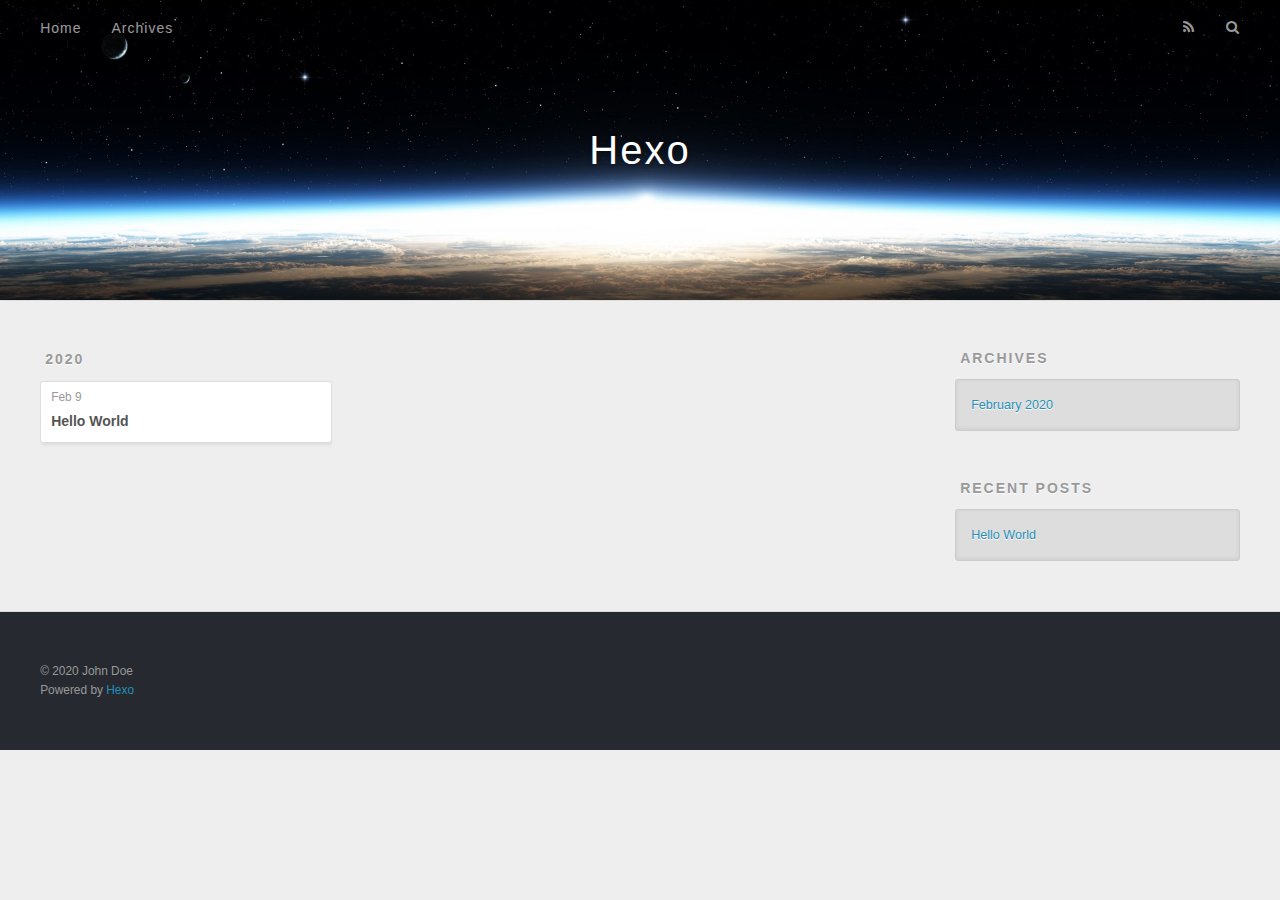
<file: archives/index.html>
<!DOCTYPE html>
<html>
<head>
  <meta charset="utf-8">
  

  
  <title>Archives | Hexo</title>
  <meta name="viewport" content="width=device-width, initial-scale=1, maximum-scale=1">
  <meta property="og:type" content="website">
<meta property="og:title" content="Hexo">
<meta property="og:url" content="http://yoursite.com/archives/index.html">
<meta property="og:site_name" content="Hexo">
<meta property="og:locale" content="en_US">
<meta property="article:author" content="John Doe">
<meta name="twitter:card" content="summary">
  
    <link rel="alternate" href="/atom.xml" title="Hexo" type="application/atom+xml">
  
  
    <link rel="icon" href="/favicon.png">
  
  
    <link href="//fonts.googleapis.com/css?family=Source+Code+Pro" rel="stylesheet" type="text/css">
  
  
<link rel="stylesheet" href="/css/style.css">

<meta name="generator" content="Hexo 4.2.0"></head>

<body>
  <div id="container">
    <div id="wrap">
      <header id="header">
  <div id="banner"></div>
  <div id="header-outer" class="outer">
    <div id="header-title" class="inner">
      <h1 id="logo-wrap">
        <a href="/" id="logo">Hexo</a>
      </h1>
      
    </div>
    <div id="header-inner" class="inner">
      <nav id="main-nav">
        <a id="main-nav-toggle" class="nav-icon"></a>
        
          <a class="main-nav-link" href="/">Home</a>
        
          <a class="main-nav-link" href="/archives">Archives</a>
        
      </nav>
      <nav id="sub-nav">
        
          <a id="nav-rss-link" class="nav-icon" href="/atom.xml" title="RSS Feed"></a>
        
        <a id="nav-search-btn" class="nav-icon" title="Search"></a>
      </nav>
      <div id="search-form-wrap">
        <form action="//google.com/search" method="get" accept-charset="UTF-8" class="search-form"><input type="search" name="q" class="search-form-input" placeholder="Search"><button type="submit" class="search-form-submit">&#xF002;</button><input type="hidden" name="sitesearch" value="http://yoursite.com"></form>
      </div>
    </div>
  </div>
</header>
      <div class="outer">
        <section id="main">
  
  
    
    
      
      
      <section class="archives-wrap">
        <div class="archive-year-wrap">
          <a href="/archives/2020" class="archive-year">2020</a>
        </div>
        <div class="archives">
    
    <article class="archive-article archive-type-post">
  <div class="archive-article-inner">
    <header class="archive-article-header">
      <a href="/2020/02/09/hello-world/" class="archive-article-date">
  <time datetime="2020-02-09T10:40:08.396Z" itemprop="datePublished">Feb 9</time>
</a>
      
  
    <h1 itemprop="name">
      <a class="archive-article-title" href="/2020/02/09/hello-world/">Hello World</a>
    </h1>
  

    </header>
  </div>
</article>
  
  
    </div></section>
  


</section>
        
          <aside id="sidebar">
  
    

  
    

  
    
  
    
  <div class="widget-wrap">
    <h3 class="widget-title">Archives</h3>
    <div class="widget">
      <ul class="archive-list"><li class="archive-list-item"><a class="archive-list-link" href="/archives/2020/02/">February 2020</a></li></ul>
    </div>
  </div>


  
    
  <div class="widget-wrap">
    <h3 class="widget-title">Recent Posts</h3>
    <div class="widget">
      <ul>
        
          <li>
            <a href="/2020/02/09/hello-world/">Hello World</a>
          </li>
        
      </ul>
    </div>
  </div>

  
</aside>
        
      </div>
      <footer id="footer">
  
  <div class="outer">
    <div id="footer-info" class="inner">
      &copy; 2020 John Doe<br>
      Powered by <a href="http://hexo.io/" target="_blank">Hexo</a>
    </div>
  </div>
</footer>
    </div>
    <nav id="mobile-nav">
  
    <a href="/" class="mobile-nav-link">Home</a>
  
    <a href="/archives" class="mobile-nav-link">Archives</a>
  
</nav>
    

<script src="//ajax.googleapis.com/ajax/libs/jquery/2.0.3/jquery.min.js"></script>


  
<link rel="stylesheet" href="/fancybox/jquery.fancybox.css">

  
<script src="/fancybox/jquery.fancybox.pack.js"></script>




<script src="/js/script.js"></script>




  </div>
</body>
</html>
</file>
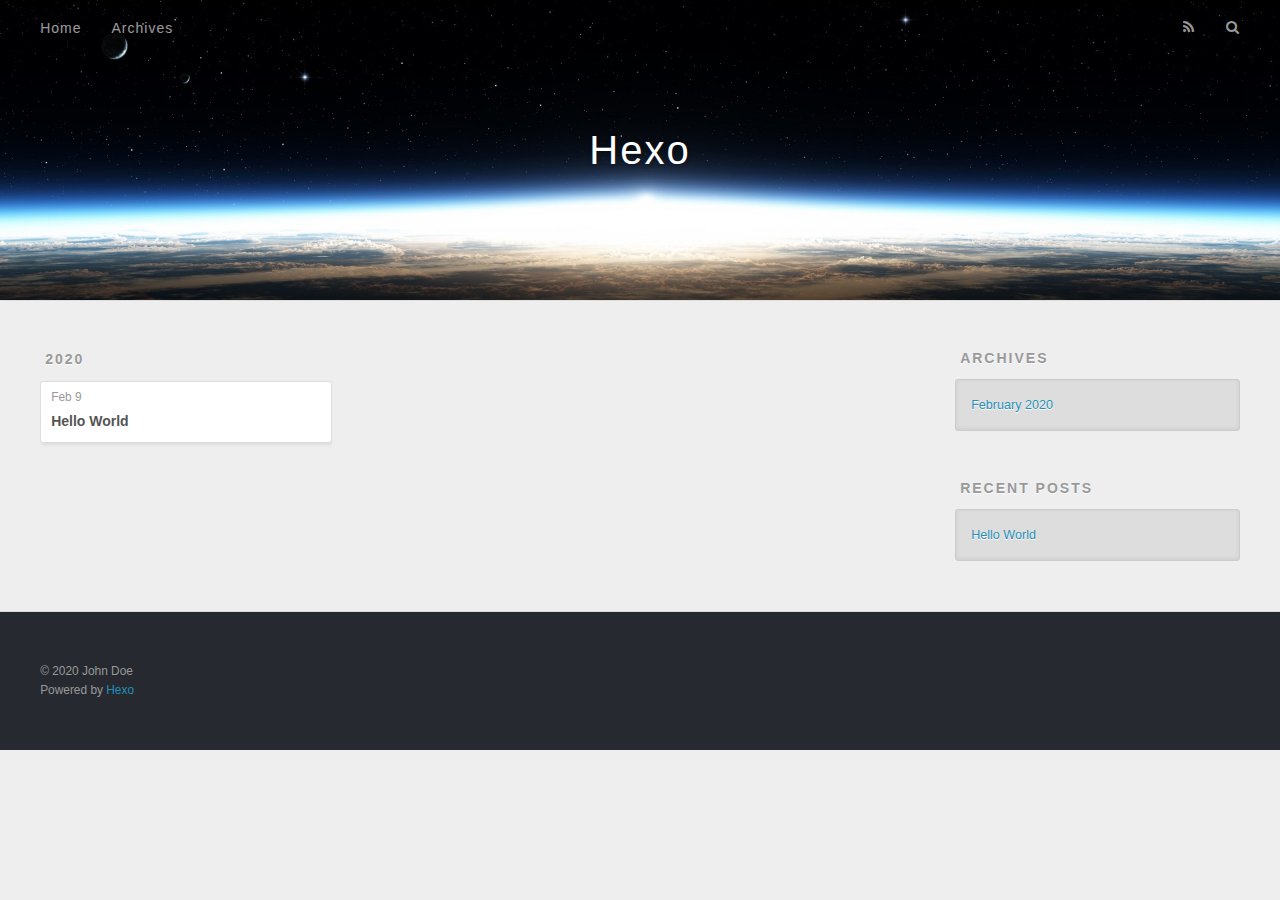
<file: archives/2020/index.html>
<!DOCTYPE html>
<html>
<head>
  <meta charset="utf-8">
  

  
  <title>Archives: 2020 | Hexo</title>
  <meta name="viewport" content="width=device-width, initial-scale=1, maximum-scale=1">
  <meta property="og:type" content="website">
<meta property="og:title" content="Hexo">
<meta property="og:url" content="http://yoursite.com/archives/2020/index.html">
<meta property="og:site_name" content="Hexo">
<meta property="og:locale" content="en_US">
<meta property="article:author" content="John Doe">
<meta name="twitter:card" content="summary">
  
    <link rel="alternate" href="/atom.xml" title="Hexo" type="application/atom+xml">
  
  
    <link rel="icon" href="/favicon.png">
  
  
    <link href="//fonts.googleapis.com/css?family=Source+Code+Pro" rel="stylesheet" type="text/css">
  
  
<link rel="stylesheet" href="/css/style.css">

<meta name="generator" content="Hexo 4.2.0"></head>

<body>
  <div id="container">
    <div id="wrap">
      <header id="header">
  <div id="banner"></div>
  <div id="header-outer" class="outer">
    <div id="header-title" class="inner">
      <h1 id="logo-wrap">
        <a href="/" id="logo">Hexo</a>
      </h1>
      
    </div>
    <div id="header-inner" class="inner">
      <nav id="main-nav">
        <a id="main-nav-toggle" class="nav-icon"></a>
        
          <a class="main-nav-link" href="/">Home</a>
        
          <a class="main-nav-link" href="/archives">Archives</a>
        
      </nav>
      <nav id="sub-nav">
        
          <a id="nav-rss-link" class="nav-icon" href="/atom.xml" title="RSS Feed"></a>
        
        <a id="nav-search-btn" class="nav-icon" title="Search"></a>
      </nav>
      <div id="search-form-wrap">
        <form action="//google.com/search" method="get" accept-charset="UTF-8" class="search-form"><input type="search" name="q" class="search-form-input" placeholder="Search"><button type="submit" class="search-form-submit">&#xF002;</button><input type="hidden" name="sitesearch" value="http://yoursite.com"></form>
      </div>
    </div>
  </div>
</header>
      <div class="outer">
        <section id="main">
  
  
    
    
      
      
      <section class="archives-wrap">
        <div class="archive-year-wrap">
          <a href="/archives/2020" class="archive-year">2020</a>
        </div>
        <div class="archives">
    
    <article class="archive-article archive-type-post">
  <div class="archive-article-inner">
    <header class="archive-article-header">
      <a href="/2020/02/09/hello-world/" class="archive-article-date">
  <time datetime="2020-02-09T10:40:08.396Z" itemprop="datePublished">Feb 9</time>
</a>
      
  
    <h1 itemprop="name">
      <a class="archive-article-title" href="/2020/02/09/hello-world/">Hello World</a>
    </h1>
  

    </header>
  </div>
</article>
  
  
    </div></section>
  


</section>
        
          <aside id="sidebar">
  
    

  
    

  
    
  
    
  <div class="widget-wrap">
    <h3 class="widget-title">Archives</h3>
    <div class="widget">
      <ul class="archive-list"><li class="archive-list-item"><a class="archive-list-link" href="/archives/2020/02/">February 2020</a></li></ul>
    </div>
  </div>


  
    
  <div class="widget-wrap">
    <h3 class="widget-title">Recent Posts</h3>
    <div class="widget">
      <ul>
        
          <li>
            <a href="/2020/02/09/hello-world/">Hello World</a>
          </li>
        
      </ul>
    </div>
  </div>

  
</aside>
        
      </div>
      <footer id="footer">
  
  <div class="outer">
    <div id="footer-info" class="inner">
      &copy; 2020 John Doe<br>
      Powered by <a href="http://hexo.io/" target="_blank">Hexo</a>
    </div>
  </div>
</footer>
    </div>
    <nav id="mobile-nav">
  
    <a href="/" class="mobile-nav-link">Home</a>
  
    <a href="/archives" class="mobile-nav-link">Archives</a>
  
</nav>
    

<script src="//ajax.googleapis.com/ajax/libs/jquery/2.0.3/jquery.min.js"></script>


  
<link rel="stylesheet" href="/fancybox/jquery.fancybox.css">

  
<script src="/fancybox/jquery.fancybox.pack.js"></script>




<script src="/js/script.js"></script>




  </div>
</body>
</html>
</file>
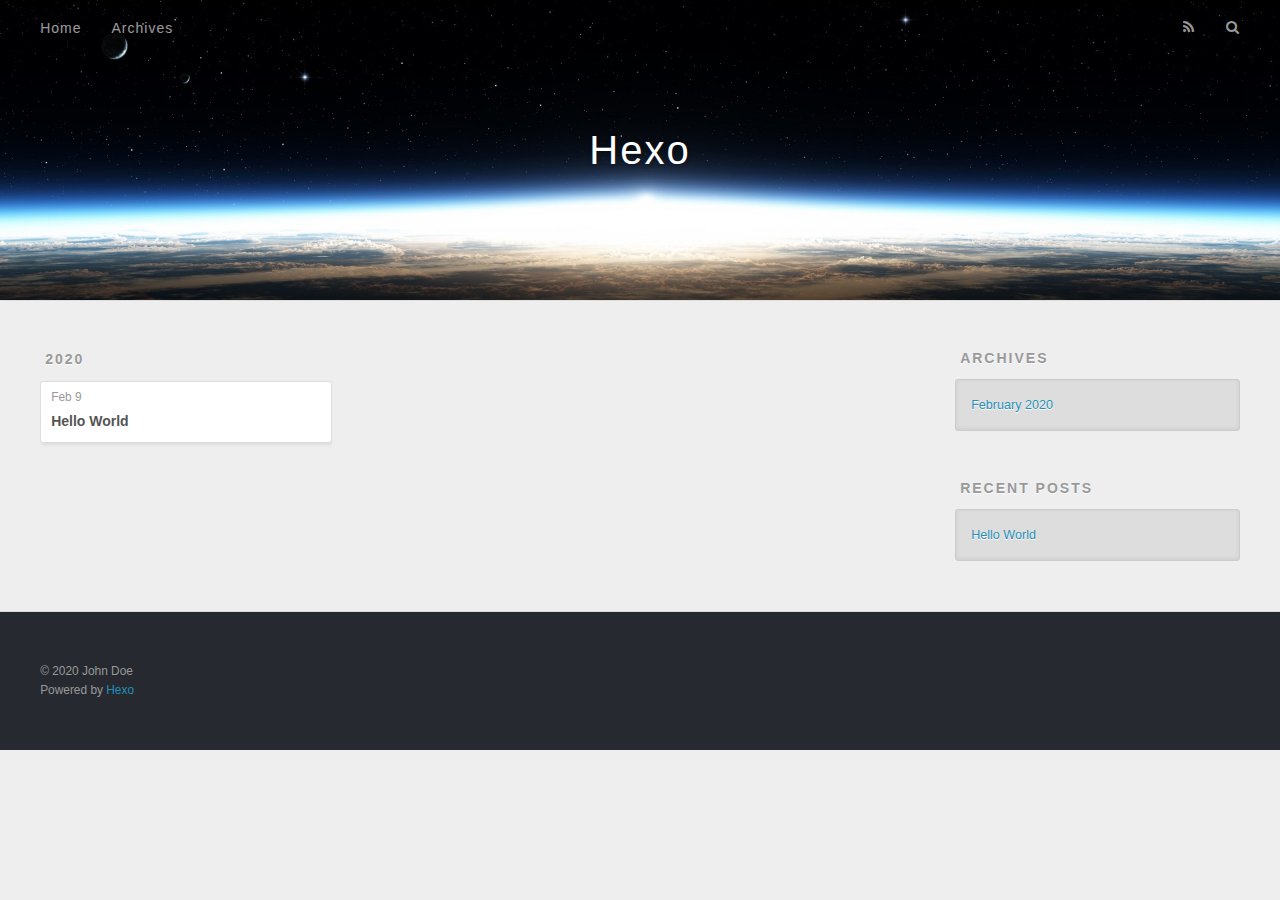
<file: archives/2020/02/index.html>
<!DOCTYPE html>
<html>
<head>
  <meta charset="utf-8">
  

  
  <title>Archives: 2020/2 | Hexo</title>
  <meta name="viewport" content="width=device-width, initial-scale=1, maximum-scale=1">
  <meta property="og:type" content="website">
<meta property="og:title" content="Hexo">
<meta property="og:url" content="http://yoursite.com/archives/2020/02/index.html">
<meta property="og:site_name" content="Hexo">
<meta property="og:locale" content="en_US">
<meta property="article:author" content="John Doe">
<meta name="twitter:card" content="summary">
  
    <link rel="alternate" href="/atom.xml" title="Hexo" type="application/atom+xml">
  
  
    <link rel="icon" href="/favicon.png">
  
  
    <link href="//fonts.googleapis.com/css?family=Source+Code+Pro" rel="stylesheet" type="text/css">
  
  
<link rel="stylesheet" href="/css/style.css">

<meta name="generator" content="Hexo 4.2.0"></head>

<body>
  <div id="container">
    <div id="wrap">
      <header id="header">
  <div id="banner"></div>
  <div id="header-outer" class="outer">
    <div id="header-title" class="inner">
      <h1 id="logo-wrap">
        <a href="/" id="logo">Hexo</a>
      </h1>
      
    </div>
    <div id="header-inner" class="inner">
      <nav id="main-nav">
        <a id="main-nav-toggle" class="nav-icon"></a>
        
          <a class="main-nav-link" href="/">Home</a>
        
          <a class="main-nav-link" href="/archives">Archives</a>
        
      </nav>
      <nav id="sub-nav">
        
          <a id="nav-rss-link" class="nav-icon" href="/atom.xml" title="RSS Feed"></a>
        
        <a id="nav-search-btn" class="nav-icon" title="Search"></a>
      </nav>
      <div id="search-form-wrap">
        <form action="//google.com/search" method="get" accept-charset="UTF-8" class="search-form"><input type="search" name="q" class="search-form-input" placeholder="Search"><button type="submit" class="search-form-submit">&#xF002;</button><input type="hidden" name="sitesearch" value="http://yoursite.com"></form>
      </div>
    </div>
  </div>
</header>
      <div class="outer">
        <section id="main">
  
  
    
    
      
      
      <section class="archives-wrap">
        <div class="archive-year-wrap">
          <a href="/archives/2020" class="archive-year">2020</a>
        </div>
        <div class="archives">
    
    <article class="archive-article archive-type-post">
  <div class="archive-article-inner">
    <header class="archive-article-header">
      <a href="/2020/02/09/hello-world/" class="archive-article-date">
  <time datetime="2020-02-09T10:40:08.396Z" itemprop="datePublished">Feb 9</time>
</a>
      
  
    <h1 itemprop="name">
      <a class="archive-article-title" href="/2020/02/09/hello-world/">Hello World</a>
    </h1>
  

    </header>
  </div>
</article>
  
  
    </div></section>
  


</section>
        
          <aside id="sidebar">
  
    

  
    

  
    
  
    
  <div class="widget-wrap">
    <h3 class="widget-title">Archives</h3>
    <div class="widget">
      <ul class="archive-list"><li class="archive-list-item"><a class="archive-list-link" href="/archives/2020/02/">February 2020</a></li></ul>
    </div>
  </div>


  
    
  <div class="widget-wrap">
    <h3 class="widget-title">Recent Posts</h3>
    <div class="widget">
      <ul>
        
          <li>
            <a href="/2020/02/09/hello-world/">Hello World</a>
          </li>
        
      </ul>
    </div>
  </div>

  
</aside>
        
      </div>
      <footer id="footer">
  
  <div class="outer">
    <div id="footer-info" class="inner">
      &copy; 2020 John Doe<br>
      Powered by <a href="http://hexo.io/" target="_blank">Hexo</a>
    </div>
  </div>
</footer>
    </div>
    <nav id="mobile-nav">
  
    <a href="/" class="mobile-nav-link">Home</a>
  
    <a href="/archives" class="mobile-nav-link">Archives</a>
  
</nav>
    

<script src="//ajax.googleapis.com/ajax/libs/jquery/2.0.3/jquery.min.js"></script>


  
<link rel="stylesheet" href="/fancybox/jquery.fancybox.css">

  
<script src="/fancybox/jquery.fancybox.pack.js"></script>




<script src="/js/script.js"></script>




  </div>
</body>
</html>
</file>
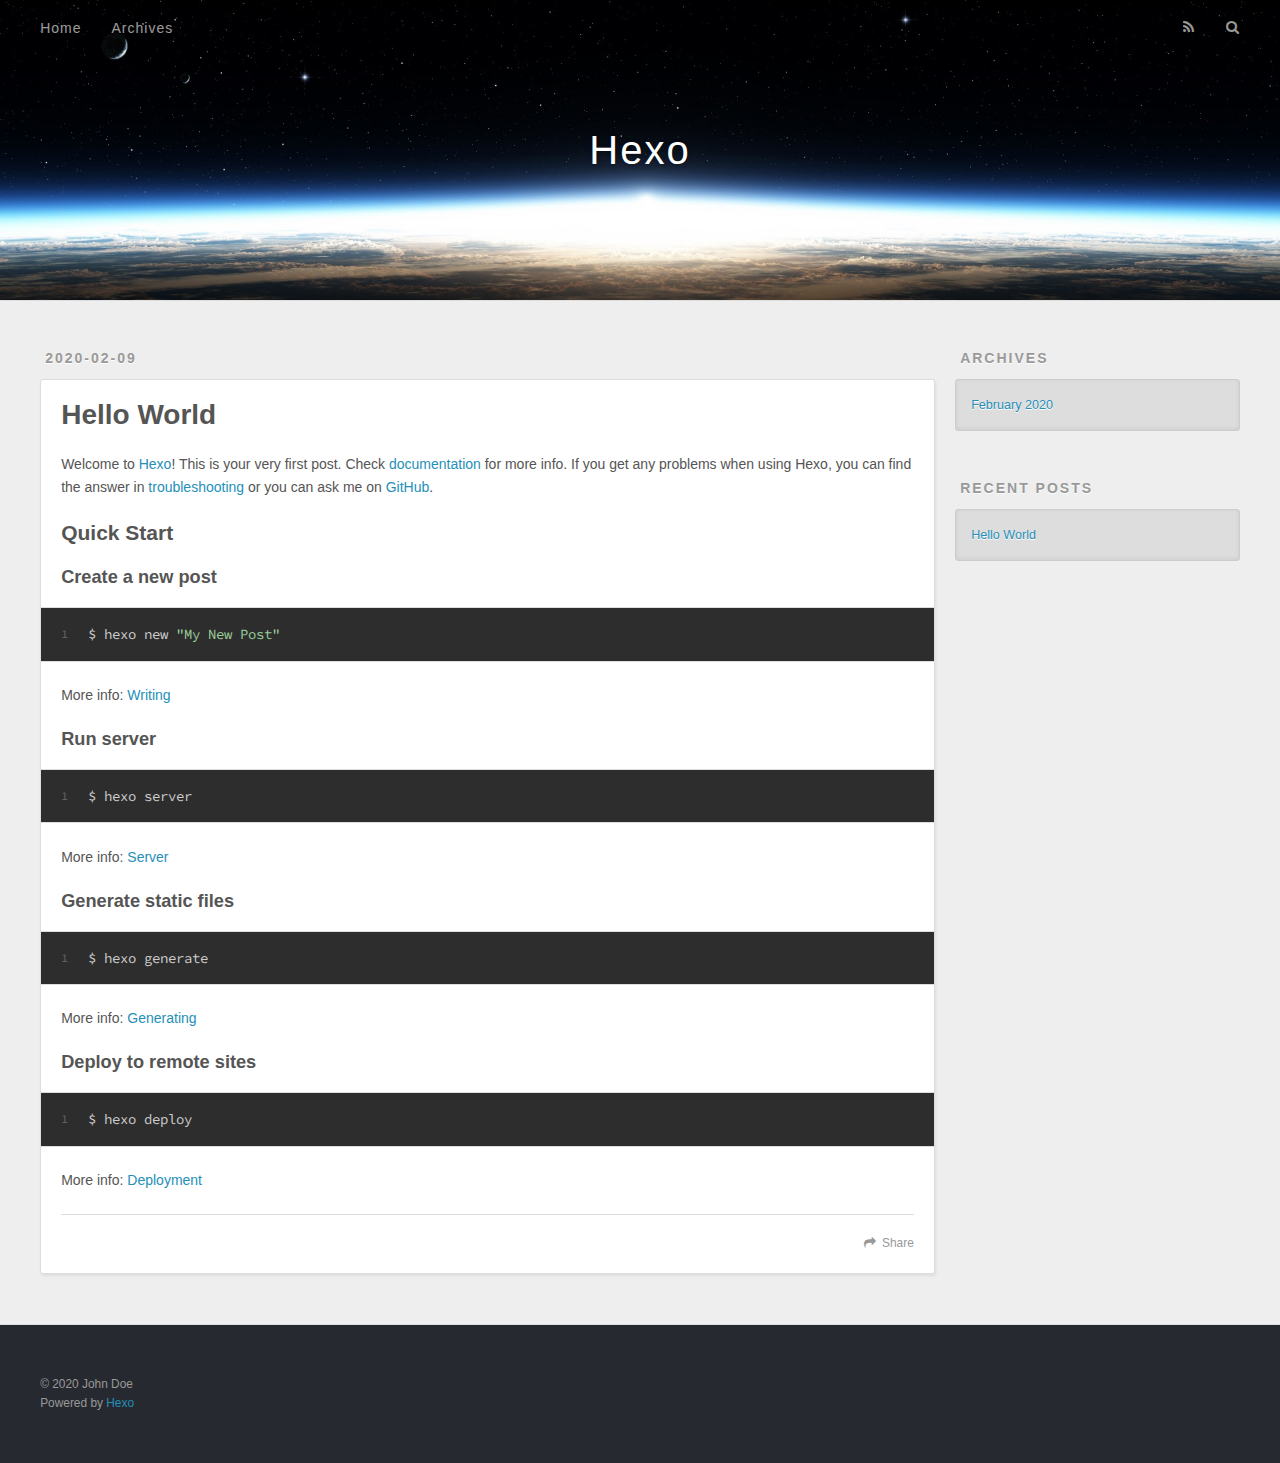
<file: 2020/02/09/hello-world/index.html>
<!DOCTYPE html>
<html>
<head>
  <meta charset="utf-8">
  

  
  <title>Hello World | Hexo</title>
  <meta name="viewport" content="width=device-width, initial-scale=1, maximum-scale=1">
  <meta name="description" content="Welcome to Hexo! This is your very first post. Check documentation for more info. If you get any problems when using Hexo, you can find the answer in troubleshooting or you can ask me on GitHub. Quick">
<meta property="og:type" content="article">
<meta property="og:title" content="Hello World">
<meta property="og:url" content="http://yoursite.com/2020/02/09/hello-world/index.html">
<meta property="og:site_name" content="Hexo">
<meta property="og:description" content="Welcome to Hexo! This is your very first post. Check documentation for more info. If you get any problems when using Hexo, you can find the answer in troubleshooting or you can ask me on GitHub. Quick">
<meta property="og:locale" content="en_US">
<meta property="article:published_time" content="2020-02-09T10:40:08.396Z">
<meta property="article:modified_time" content="2020-02-09T10:40:08.396Z">
<meta property="article:author" content="John Doe">
<meta name="twitter:card" content="summary">
  
    <link rel="alternate" href="/atom.xml" title="Hexo" type="application/atom+xml">
  
  
    <link rel="icon" href="/favicon.png">
  
  
    <link href="//fonts.googleapis.com/css?family=Source+Code+Pro" rel="stylesheet" type="text/css">
  
  
<link rel="stylesheet" href="/css/style.css">

<meta name="generator" content="Hexo 4.2.0"></head>

<body>
  <div id="container">
    <div id="wrap">
      <header id="header">
  <div id="banner"></div>
  <div id="header-outer" class="outer">
    <div id="header-title" class="inner">
      <h1 id="logo-wrap">
        <a href="/" id="logo">Hexo</a>
      </h1>
      
    </div>
    <div id="header-inner" class="inner">
      <nav id="main-nav">
        <a id="main-nav-toggle" class="nav-icon"></a>
        
          <a class="main-nav-link" href="/">Home</a>
        
          <a class="main-nav-link" href="/archives">Archives</a>
        
      </nav>
      <nav id="sub-nav">
        
          <a id="nav-rss-link" class="nav-icon" href="/atom.xml" title="RSS Feed"></a>
        
        <a id="nav-search-btn" class="nav-icon" title="Search"></a>
      </nav>
      <div id="search-form-wrap">
        <form action="//google.com/search" method="get" accept-charset="UTF-8" class="search-form"><input type="search" name="q" class="search-form-input" placeholder="Search"><button type="submit" class="search-form-submit">&#xF002;</button><input type="hidden" name="sitesearch" value="http://yoursite.com"></form>
      </div>
    </div>
  </div>
</header>
      <div class="outer">
        <section id="main"><article id="post-hello-world" class="article article-type-post" itemscope itemprop="blogPost">
  <div class="article-meta">
    <a href="/2020/02/09/hello-world/" class="article-date">
  <time datetime="2020-02-09T10:40:08.396Z" itemprop="datePublished">2020-02-09</time>
</a>
    
  </div>
  <div class="article-inner">
    
    
      <header class="article-header">
        
  
    <h1 class="article-title" itemprop="name">
      Hello World
    </h1>
  

      </header>
    
    <div class="article-entry" itemprop="articleBody">
      
        <p>Welcome to <a href="https://hexo.io/" target="_blank" rel="noopener">Hexo</a>! This is your very first post. Check <a href="https://hexo.io/docs/" target="_blank" rel="noopener">documentation</a> for more info. If you get any problems when using Hexo, you can find the answer in <a href="https://hexo.io/docs/troubleshooting.html" target="_blank" rel="noopener">troubleshooting</a> or you can ask me on <a href="https://github.com/hexojs/hexo/issues" target="_blank" rel="noopener">GitHub</a>.</p>
<h2 id="Quick-Start"><a href="#Quick-Start" class="headerlink" title="Quick Start"></a>Quick Start</h2><h3 id="Create-a-new-post"><a href="#Create-a-new-post" class="headerlink" title="Create a new post"></a>Create a new post</h3><figure class="highlight bash"><table><tr><td class="gutter"><pre><span class="line">1</span><br></pre></td><td class="code"><pre><span class="line">$ hexo new <span class="string">"My New Post"</span></span><br></pre></td></tr></table></figure>

<p>More info: <a href="https://hexo.io/docs/writing.html" target="_blank" rel="noopener">Writing</a></p>
<h3 id="Run-server"><a href="#Run-server" class="headerlink" title="Run server"></a>Run server</h3><figure class="highlight bash"><table><tr><td class="gutter"><pre><span class="line">1</span><br></pre></td><td class="code"><pre><span class="line">$ hexo server</span><br></pre></td></tr></table></figure>

<p>More info: <a href="https://hexo.io/docs/server.html" target="_blank" rel="noopener">Server</a></p>
<h3 id="Generate-static-files"><a href="#Generate-static-files" class="headerlink" title="Generate static files"></a>Generate static files</h3><figure class="highlight bash"><table><tr><td class="gutter"><pre><span class="line">1</span><br></pre></td><td class="code"><pre><span class="line">$ hexo generate</span><br></pre></td></tr></table></figure>

<p>More info: <a href="https://hexo.io/docs/generating.html" target="_blank" rel="noopener">Generating</a></p>
<h3 id="Deploy-to-remote-sites"><a href="#Deploy-to-remote-sites" class="headerlink" title="Deploy to remote sites"></a>Deploy to remote sites</h3><figure class="highlight bash"><table><tr><td class="gutter"><pre><span class="line">1</span><br></pre></td><td class="code"><pre><span class="line">$ hexo deploy</span><br></pre></td></tr></table></figure>

<p>More info: <a href="https://hexo.io/docs/one-command-deployment.html" target="_blank" rel="noopener">Deployment</a></p>

      
    </div>
    <footer class="article-footer">
      <a data-url="http://yoursite.com/2020/02/09/hello-world/" data-id="ck6ewn3j60000o0uzhit2dkoi" class="article-share-link">Share</a>
      
      
    </footer>
  </div>
  
    
  
</article>

</section>
        
          <aside id="sidebar">
  
    

  
    

  
    
  
    
  <div class="widget-wrap">
    <h3 class="widget-title">Archives</h3>
    <div class="widget">
      <ul class="archive-list"><li class="archive-list-item"><a class="archive-list-link" href="/archives/2020/02/">February 2020</a></li></ul>
    </div>
  </div>


  
    
  <div class="widget-wrap">
    <h3 class="widget-title">Recent Posts</h3>
    <div class="widget">
      <ul>
        
          <li>
            <a href="/2020/02/09/hello-world/">Hello World</a>
          </li>
        
      </ul>
    </div>
  </div>

  
</aside>
        
      </div>
      <footer id="footer">
  
  <div class="outer">
    <div id="footer-info" class="inner">
      &copy; 2020 John Doe<br>
      Powered by <a href="http://hexo.io/" target="_blank">Hexo</a>
    </div>
  </div>
</footer>
    </div>
    <nav id="mobile-nav">
  
    <a href="/" class="mobile-nav-link">Home</a>
  
    <a href="/archives" class="mobile-nav-link">Archives</a>
  
</nav>
    

<script src="//ajax.googleapis.com/ajax/libs/jquery/2.0.3/jquery.min.js"></script>


  
<link rel="stylesheet" href="/fancybox/jquery.fancybox.css">

  
<script src="/fancybox/jquery.fancybox.pack.js"></script>




<script src="/js/script.js"></script>




  </div>
</body>
</html>
</file>
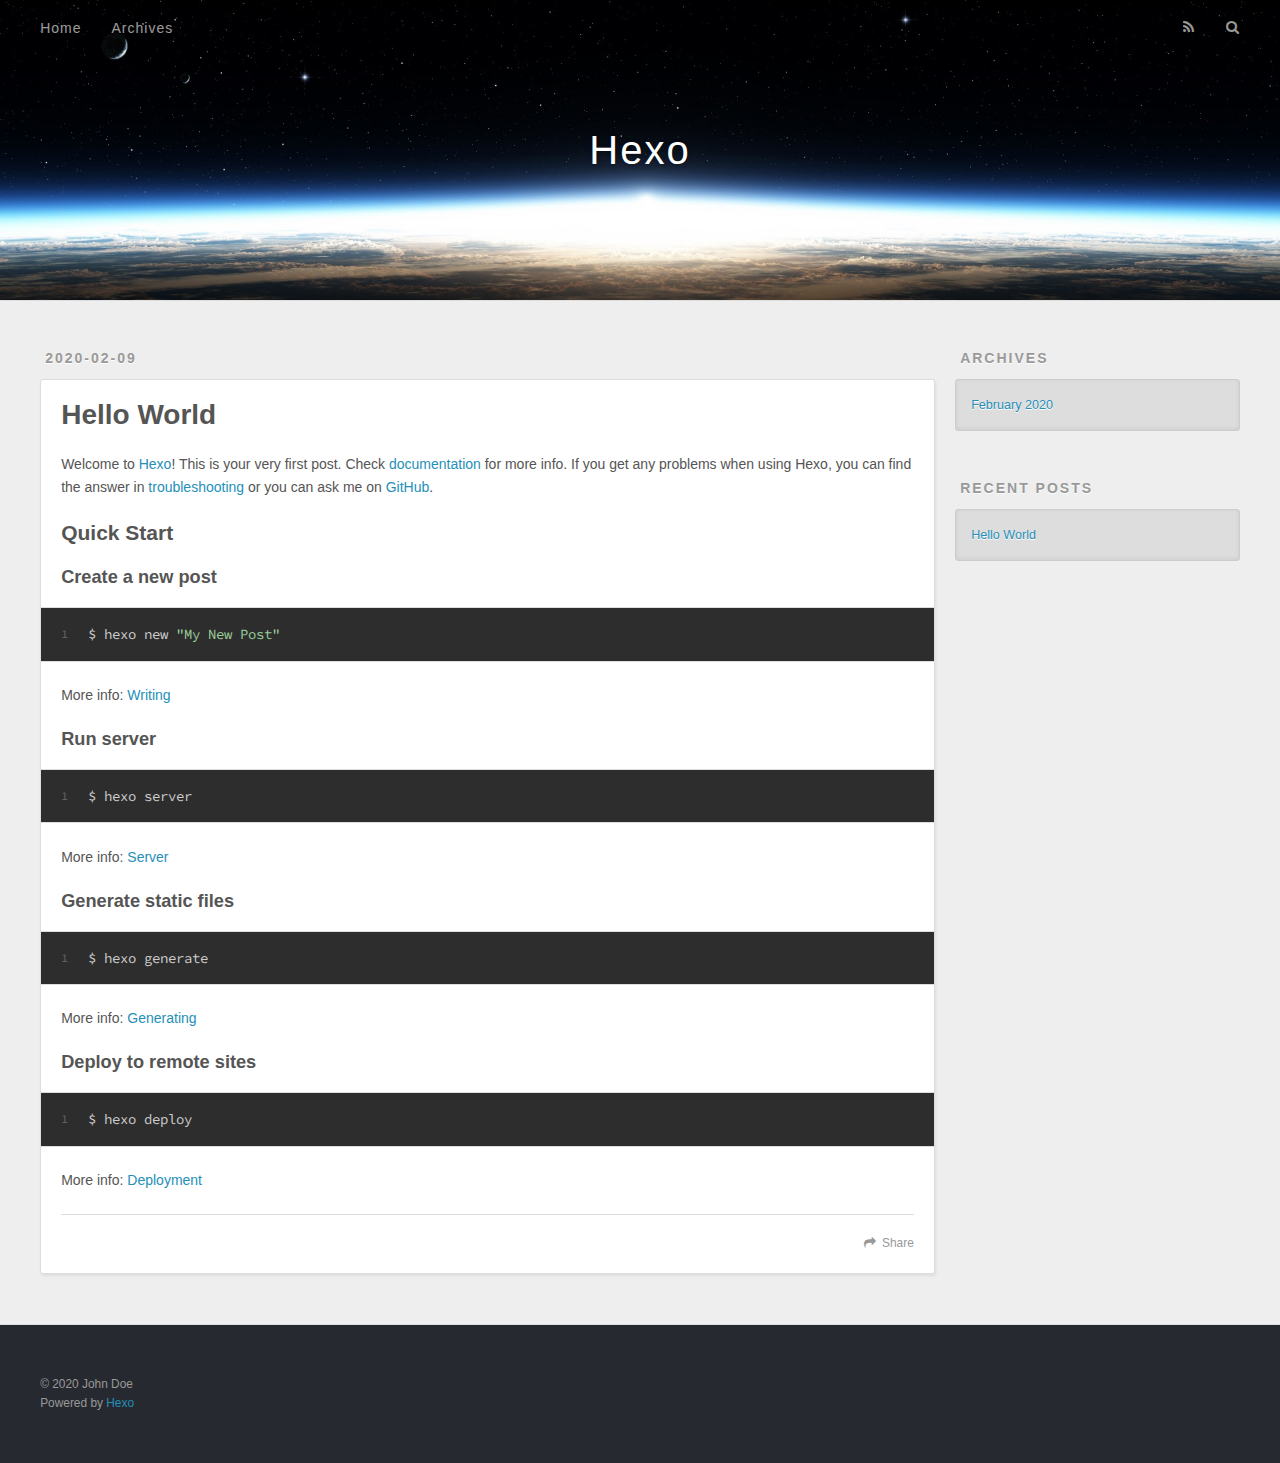
<file: origin_index.html>
<!DOCTYPE html>
<html>
<head>
  <meta charset="utf-8">
  

  
  <title>Hexo</title>
  <meta name="viewport" content="width=device-width, initial-scale=1, maximum-scale=1">
  <meta property="og:type" content="website">
<meta property="og:title" content="Hexo">
<meta property="og:url" content="http://yoursite.com/index.html">
<meta property="og:site_name" content="Hexo">
<meta property="og:locale" content="en_US">
<meta property="article:author" content="John Doe">
<meta name="twitter:card" content="summary">
  
    <link rel="alternate" href="/atom.xml" title="Hexo" type="application/atom+xml">
  
  
    <link rel="icon" href="/favicon.png">
  
  
    <link href="//fonts.googleapis.com/css?family=Source+Code+Pro" rel="stylesheet" type="text/css">
  
  
<link rel="stylesheet" href="/css/style.css">

<meta name="generator" content="Hexo 4.2.0"></head>

<body>
  <div id="container">
    <div id="wrap">
      <header id="header">
  <div id="banner"></div>
  <div id="header-outer" class="outer">
    <div id="header-title" class="inner">
      <h1 id="logo-wrap">
        <a href="/" id="logo">Hexo</a>
      </h1>
      
    </div>
    <div id="header-inner" class="inner">
      <nav id="main-nav">
        <a id="main-nav-toggle" class="nav-icon"></a>
        
          <a class="main-nav-link" href="/">Home</a>
        
          <a class="main-nav-link" href="/archives">Archives</a>
        
      </nav>
      <nav id="sub-nav">
        
          <a id="nav-rss-link" class="nav-icon" href="/atom.xml" title="RSS Feed"></a>
        
        <a id="nav-search-btn" class="nav-icon" title="Search"></a>
      </nav>
      <div id="search-form-wrap">
        <form action="//google.com/search" method="get" accept-charset="UTF-8" class="search-form"><input type="search" name="q" class="search-form-input" placeholder="Search"><button type="submit" class="search-form-submit">&#xF002;</button><input type="hidden" name="sitesearch" value="http://yoursite.com"></form>
      </div>
    </div>
  </div>
</header>
      <div class="outer">
        <section id="main">
  
    <article id="post-hello-world" class="article article-type-post" itemscope itemprop="blogPost">
  <div class="article-meta">
    <a href="/2020/02/09/hello-world/" class="article-date">
  <time datetime="2020-02-09T10:40:08.396Z" itemprop="datePublished">2020-02-09</time>
</a>
    
  </div>
  <div class="article-inner">
    
    
      <header class="article-header">
        
  
    <h1 itemprop="name">
      <a class="article-title" href="/2020/02/09/hello-world/">Hello World</a>
    </h1>
  

      </header>
    
    <div class="article-entry" itemprop="articleBody">
      
        <p>Welcome to <a href="https://hexo.io/" target="_blank" rel="noopener">Hexo</a>! This is your very first post. Check <a href="https://hexo.io/docs/" target="_blank" rel="noopener">documentation</a> for more info. If you get any problems when using Hexo, you can find the answer in <a href="https://hexo.io/docs/troubleshooting.html" target="_blank" rel="noopener">troubleshooting</a> or you can ask me on <a href="https://github.com/hexojs/hexo/issues" target="_blank" rel="noopener">GitHub</a>.</p>
<h2 id="Quick-Start"><a href="#Quick-Start" class="headerlink" title="Quick Start"></a>Quick Start</h2><h3 id="Create-a-new-post"><a href="#Create-a-new-post" class="headerlink" title="Create a new post"></a>Create a new post</h3><figure class="highlight bash"><table><tr><td class="gutter"><pre><span class="line">1</span><br></pre></td><td class="code"><pre><span class="line">$ hexo new <span class="string">"My New Post"</span></span><br></pre></td></tr></table></figure>

<p>More info: <a href="https://hexo.io/docs/writing.html" target="_blank" rel="noopener">Writing</a></p>
<h3 id="Run-server"><a href="#Run-server" class="headerlink" title="Run server"></a>Run server</h3><figure class="highlight bash"><table><tr><td class="gutter"><pre><span class="line">1</span><br></pre></td><td class="code"><pre><span class="line">$ hexo server</span><br></pre></td></tr></table></figure>

<p>More info: <a href="https://hexo.io/docs/server.html" target="_blank" rel="noopener">Server</a></p>
<h3 id="Generate-static-files"><a href="#Generate-static-files" class="headerlink" title="Generate static files"></a>Generate static files</h3><figure class="highlight bash"><table><tr><td class="gutter"><pre><span class="line">1</span><br></pre></td><td class="code"><pre><span class="line">$ hexo generate</span><br></pre></td></tr></table></figure>

<p>More info: <a href="https://hexo.io/docs/generating.html" target="_blank" rel="noopener">Generating</a></p>
<h3 id="Deploy-to-remote-sites"><a href="#Deploy-to-remote-sites" class="headerlink" title="Deploy to remote sites"></a>Deploy to remote sites</h3><figure class="highlight bash"><table><tr><td class="gutter"><pre><span class="line">1</span><br></pre></td><td class="code"><pre><span class="line">$ hexo deploy</span><br></pre></td></tr></table></figure>

<p>More info: <a href="https://hexo.io/docs/one-command-deployment.html" target="_blank" rel="noopener">Deployment</a></p>

      
    </div>
    <footer class="article-footer">
      <a data-url="http://yoursite.com/2020/02/09/hello-world/" data-id="ck6ewn3j60000o0uzhit2dkoi" class="article-share-link">Share</a>
      
      
    </footer>
  </div>
  
</article>


  


</section>
        
          <aside id="sidebar">
  
    

  
    

  
    
  
    
  <div class="widget-wrap">
    <h3 class="widget-title">Archives</h3>
    <div class="widget">
      <ul class="archive-list"><li class="archive-list-item"><a class="archive-list-link" href="/archives/2020/02/">February 2020</a></li></ul>
    </div>
  </div>


  
    
  <div class="widget-wrap">
    <h3 class="widget-title">Recent Posts</h3>
    <div class="widget">
      <ul>
        
          <li>
            <a href="/2020/02/09/hello-world/">Hello World</a>
          </li>
        
      </ul>
    </div>
  </div>

  
</aside>
        
      </div>
      <footer id="footer">
  
  <div class="outer">
    <div id="footer-info" class="inner">
      &copy; 2020 John Doe<br>
      Powered by <a href="http://hexo.io/" target="_blank">Hexo</a>
    </div>
  </div>
</footer>
    </div>
    <nav id="mobile-nav">
  
    <a href="/" class="mobile-nav-link">Home</a>
  
    <a href="/archives" class="mobile-nav-link">Archives</a>
  
</nav>
    

<script src="//ajax.googleapis.com/ajax/libs/jquery/2.0.3/jquery.min.js"></script>


  
<link rel="stylesheet" href="/fancybox/jquery.fancybox.css">

  
<script src="/fancybox/jquery.fancybox.pack.js"></script>




<script src="/js/script.js"></script>




  </div>
</body>
</html>
</file>
<file: css/style.css>
body {
  width: 100%;
}
body:before,
body:after {
  content: "";
  display: table;
}
body:after {
  clear: both;
}
html,
body,
div,
span,
applet,
object,
iframe,
h1,
h2,
h3,
h4,
h5,
h6,
p,
blockquote,
pre,
a,
abbr,
acronym,
address,
big,
cite,
code,
del,
dfn,
em,
img,
ins,
kbd,
q,
s,
samp,
small,
strike,
strong,
sub,
sup,
tt,
var,
dl,
dt,
dd,
ol,
ul,
li,
fieldset,
form,
label,
legend,
table,
caption,
tbody,
tfoot,
thead,
tr,
th,
td {
  margin: 0;
  padding: 0;
  border: 0;
  outline: 0;
  font-weight: inherit;
  font-style: inherit;
  font-family: inherit;
  font-size: 100%;
  vertical-align: baseline;
}
body {
  line-height: 1;
  color: #000;
  background: #fff;
}
ol,
ul {
  list-style: none;
}
table {
  border-collapse: separate;
  border-spacing: 0;
  vertical-align: middle;
}
caption,
th,
td {
  text-align: left;
  font-weight: normal;
  vertical-align: middle;
}
a img {
  border: none;
}
input,
button {
  margin: 0;
  padding: 0;
}
input::-moz-focus-inner,
button::-moz-focus-inner {
  border: 0;
  padding: 0;
}
@font-face {
  font-family: FontAwesome;
  font-style: normal;
  font-weight: normal;
  src: url("fonts/fontawesome-webfont.eot?v=#4.0.3");
  src: url("fonts/fontawesome-webfont.eot?#iefix&v=#4.0.3") format("embedded-opentype"), url("fonts/fontawesome-webfont.woff?v=#4.0.3") format("woff"), url("fonts/fontawesome-webfont.ttf?v=#4.0.3") format("truetype"), url("fonts/fontawesome-webfont.svg#fontawesomeregular?v=#4.0.3") format("svg");
}
html,
body,
#container {
  height: 100%;
}
body {
  background: #eee;
  font: 14px -apple-system, BlinkMacSystemFont, "Segoe UI", "Roboto", "Oxygen", "Ubuntu", "Cantarell", "Fira Sans", "Droid Sans", "Helvetica Neue", sans-serif;
  -webkit-text-size-adjust: 100%;
}
.outer {
  max-width: 1220px;
  margin: 0 auto;
  padding: 0 20px;
}
.outer:before,
.outer:after {
  content: "";
  display: table;
}
.outer:after {
  clear: both;
}
.inner {
  display: inline;
  float: left;
  width: 98.33333333333333%;
  margin: 0 0.833333333333333%;
}
.left,
.alignleft {
  float: left;
}
.right,
.alignright {
  float: right;
}
.clear {
  clear: both;
}
#container {
  position: relative;
}
.mobile-nav-on {
  overflow: hidden;
}
#wrap {
  height: 100%;
  width: 100%;
  position: absolute;
  top: 0;
  left: 0;
  -webkit-transition: 0.2s ease-out;
  -moz-transition: 0.2s ease-out;
  -ms-transition: 0.2s ease-out;
  transition: 0.2s ease-out;
  z-index: 1;
  background: #eee;
}
.mobile-nav-on #wrap {
  left: 280px;
}
@media screen and (min-width: 768px) {
  #main {
    display: inline;
    float: left;
    width: 73.33333333333333%;
    margin: 0 0.833333333333333%;
  }
}
.article-date,
.article-category-link,
.archive-year,
.widget-title {
  text-decoration: none;
  text-transform: uppercase;
  letter-spacing: 2px;
  color: #999;
  margin-bottom: 1em;
  margin-left: 5px;
  line-height: 1em;
  text-shadow: 0 1px #fff;
  font-weight: bold;
}
.article-inner,
.archive-article-inner {
  background: #fff;
  -webkit-box-shadow: 1px 2px 3px #ddd;
  box-shadow: 1px 2px 3px #ddd;
  border: 1px solid #ddd;
  border-radius: 3px;
}
.article-entry h1,
.widget h1 {
  font-size: 2em;
}
.article-entry h2,
.widget h2 {
  font-size: 1.5em;
}
.article-entry h3,
.widget h3 {
  font-size: 1.3em;
}
.article-entry h4,
.widget h4 {
  font-size: 1.2em;
}
.article-entry h5,
.widget h5 {
  font-size: 1em;
}
.article-entry h6,
.widget h6 {
  font-size: 1em;
  color: #999;
}
.article-entry hr,
.widget hr {
  border: 1px dashed #ddd;
}
.article-entry strong,
.widget strong {
  font-weight: bold;
}
.article-entry em,
.widget em,
.article-entry cite,
.widget cite {
  font-style: italic;
}
.article-entry sup,
.widget sup,
.article-entry sub,
.widget sub {
  font-size: 0.75em;
  line-height: 0;
  position: relative;
  vertical-align: baseline;
}
.article-entry sup,
.widget sup {
  top: -0.5em;
}
.article-entry sub,
.widget sub {
  bottom: -0.2em;
}
.article-entry small,
.widget small {
  font-size: 0.85em;
}
.article-entry acronym,
.widget acronym,
.article-entry abbr,
.widget abbr {
  border-bottom: 1px dotted;
}
.article-entry ul,
.widget ul,
.article-entry ol,
.widget ol,
.article-entry dl,
.widget dl {
  margin: 0 20px;
  line-height: 1.6em;
}
.article-entry ul ul,
.widget ul ul,
.article-entry ol ul,
.widget ol ul,
.article-entry ul ol,
.widget ul ol,
.article-entry ol ol,
.widget ol ol {
  margin-top: 0;
  margin-bottom: 0;
}
.article-entry ul,
.widget ul {
  list-style: disc;
}
.article-entry ol,
.widget ol {
  list-style: decimal;
}
.article-entry dt,
.widget dt {
  font-weight: bold;
}
#header {
  height: 300px;
  position: relative;
  border-bottom: 1px solid #ddd;
}
#header:before,
#header:after {
  content: "";
  position: absolute;
  left: 0;
  right: 0;
  height: 40px;
}
#header:before {
  top: 0;
  background: -webkit-linear-gradient(rgba(0,0,0,0.2), transparent);
  background: -moz-linear-gradient(rgba(0,0,0,0.2), transparent);
  background: -ms-linear-gradient(rgba(0,0,0,0.2), transparent);
  background: linear-gradient(rgba(0,0,0,0.2), transparent);
}
#header:after {
  bottom: 0;
  background: -webkit-linear-gradient(transparent, rgba(0,0,0,0.2));
  background: -moz-linear-gradient(transparent, rgba(0,0,0,0.2));
  background: -ms-linear-gradient(transparent, rgba(0,0,0,0.2));
  background: linear-gradient(transparent, rgba(0,0,0,0.2));
}
#header-outer {
  height: 100%;
  position: relative;
}
#header-inner {
  position: relative;
  overflow: hidden;
}
#banner {
  position: absolute;
  top: 0;
  left: 0;
  width: 100%;
  height: 100%;
  background: url("images/banner.jpg") center #000;
  -webkit-background-size: cover;
  -moz-background-size: cover;
  background-size: cover;
  z-index: -1;
}
#header-title {
  text-align: center;
  height: 40px;
  position: absolute;
  top: 50%;
  left: 0;
  margin-top: -20px;
}
#logo,
#subtitle {
  text-decoration: none;
  color: #fff;
  font-weight: 300;
  text-shadow: 0 1px 4px rgba(0,0,0,0.3);
}
#logo {
  font-size: 40px;
  line-height: 40px;
  letter-spacing: 2px;
}
#subtitle {
  font-size: 16px;
  line-height: 16px;
  letter-spacing: 1px;
}
#subtitle-wrap {
  margin-top: 16px;
}
#main-nav {
  float: left;
  margin-left: -15px;
}
.nav-icon,
.main-nav-link {
  float: left;
  color: #fff;
  opacity: 0.6;
  text-decoration: none;
  text-shadow: 0 1px rgba(0,0,0,0.2);
  -webkit-transition: opacity 0.2s;
  -moz-transition: opacity 0.2s;
  -ms-transition: opacity 0.2s;
  transition: opacity 0.2s;
  display: block;
  padding: 20px 15px;
}
.nav-icon:hover,
.main-nav-link:hover {
  opacity: 1;
}
.nav-icon {
  font-family: FontAwesome;
  text-align: center;
  font-size: 14px;
  width: 14px;
  height: 14px;
  padding: 20px 15px;
  position: relative;
  cursor: pointer;
}
.main-nav-link {
  font-weight: 300;
  letter-spacing: 1px;
}
@media screen and (max-width: 479px) {
  .main-nav-link {
    display: none;
  }
}
#main-nav-toggle {
  display: none;
}
#main-nav-toggle:before {
  content: "\f0c9";
}
@media screen and (max-width: 479px) {
  #main-nav-toggle {
    display: block;
  }
}
#sub-nav {
  float: right;
  margin-right: -15px;
}
#nav-rss-link:before {
  content: "\f09e";
}
#nav-search-btn:before {
  content: "\f002";
}
#search-form-wrap {
  position: absolute;
  top: 15px;
  width: 150px;
  height: 30px;
  right: -150px;
  opacity: 0;
  -webkit-transition: 0.2s ease-out;
  -moz-transition: 0.2s ease-out;
  -ms-transition: 0.2s ease-out;
  transition: 0.2s ease-out;
}
#search-form-wrap.on {
  opacity: 1;
  right: 0;
}
@media screen and (max-width: 479px) {
  #search-form-wrap {
    width: 100%;
    right: -100%;
  }
}
.search-form {
  position: absolute;
  top: 0;
  left: 0;
  right: 0;
  background: #fff;
  padding: 5px 15px;
  border-radius: 15px;
  -webkit-box-shadow: 0 0 10px rgba(0,0,0,0.3);
  box-shadow: 0 0 10px rgba(0,0,0,0.3);
}
.search-form-input {
  border: none;
  background: none;
  color: #555;
  width: 100%;
  font: 13px -apple-system, BlinkMacSystemFont, "Segoe UI", "Roboto", "Oxygen", "Ubuntu", "Cantarell", "Fira Sans", "Droid Sans", "Helvetica Neue", sans-serif;
  outline: none;
}
.search-form-input::-webkit-search-results-decoration,
.search-form-input::-webkit-search-cancel-button {
  -webkit-appearance: none;
}
.search-form-submit {
  position: absolute;
  top: 50%;
  right: 10px;
  margin-top: -7px;
  font: 13px FontAwesome;
  border: none;
  background: none;
  color: #bbb;
  cursor: pointer;
}
.search-form-submit:hover,
.search-form-submit:focus {
  color: #777;
}
.article {
  margin: 50px 0;
}
.article-inner {
  overflow: hidden;
}
.article-meta:before,
.article-meta:after {
  content: "";
  display: table;
}
.article-meta:after {
  clear: both;
}
.article-date {
  float: left;
}
.article-category {
  float: left;
  line-height: 1em;
  color: #ccc;
  text-shadow: 0 1px #fff;
  margin-left: 8px;
}
.article-category:before {
  content: "\2022";
}
.article-category-link {
  margin: 0 12px 1em;
}
.article-header {
  padding: 20px 20px 0;
}
.article-title {
  text-decoration: none;
  font-size: 2em;
  font-weight: bold;
  color: #555;
  line-height: 1.1em;
  -webkit-transition: color 0.2s;
  -moz-transition: color 0.2s;
  -ms-transition: color 0.2s;
  transition: color 0.2s;
}
a.article-title:hover {
  color: #258fb8;
}
.article-entry {
  color: #555;
  padding: 0 20px;
}
.article-entry:before,
.article-entry:after {
  content: "";
  display: table;
}
.article-entry:after {
  clear: both;
}
.article-entry p,
.article-entry table {
  line-height: 1.6em;
  margin: 1.6em 0;
}
.article-entry h1,
.article-entry h2,
.article-entry h3,
.article-entry h4,
.article-entry h5,
.article-entry h6 {
  font-weight: bold;
}
.article-entry h1,
.article-entry h2,
.article-entry h3,
.article-entry h4,
.article-entry h5,
.article-entry h6 {
  line-height: 1.1em;
  margin: 1.1em 0;
}
.article-entry a {
  color: #258fb8;
  text-decoration: none;
}
.article-entry a:hover {
  text-decoration: underline;
}
.article-entry ul,
.article-entry ol,
.article-entry dl {
  margin-top: 1.6em;
  margin-bottom: 1.6em;
}
.article-entry img,
.article-entry video {
  max-width: 100%;
  height: auto;
  display: block;
  margin: auto;
}
.article-entry iframe {
  border: none;
}
.article-entry table {
  width: 100%;
  border-collapse: collapse;
  border-spacing: 0;
}
.article-entry th {
  font-weight: bold;
  border-bottom: 3px solid #ddd;
  padding-bottom: 0.5em;
}
.article-entry td {
  border-bottom: 1px solid #ddd;
  padding: 10px 0;
}
.article-entry blockquote {
  font-family: Georgia, "Times New Roman", serif;
  font-size: 1.4em;
  margin: 1.6em 20px;
  text-align: center;
}
.article-entry blockquote footer {
  font-size: 14px;
  margin: 1.6em 0;
  font-family: -apple-system, BlinkMacSystemFont, "Segoe UI", "Roboto", "Oxygen", "Ubuntu", "Cantarell", "Fira Sans", "Droid Sans", "Helvetica Neue", sans-serif;
}
.article-entry blockquote footer cite:before {
  content: "—";
  padding: 0 0.5em;
}
.article-entry .pullquote {
  text-align: left;
  width: 45%;
  margin: 0;
}
.article-entry .pullquote.left {
  margin-left: 0.5em;
  margin-right: 1em;
}
.article-entry .pullquote.right {
  margin-right: 0.5em;
  margin-left: 1em;
}
.article-entry .caption {
  color: #999;
  display: block;
  font-size: 0.9em;
  margin-top: 0.5em;
  position: relative;
  text-align: center;
}
.article-entry .video-container {
  position: relative;
  padding-top: 56.25%;
  height: 0;
  overflow: hidden;
}
.article-entry .video-container iframe,
.article-entry .video-container object,
.article-entry .video-container embed {
  position: absolute;
  top: 0;
  left: 0;
  width: 100%;
  height: 100%;
  margin-top: 0;
}
.article-more-link a {
  display: inline-block;
  line-height: 1em;
  padding: 6px 15px;
  border-radius: 15px;
  background: #eee;
  color: #999;
  text-shadow: 0 1px #fff;
  text-decoration: none;
}
.article-more-link a:hover {
  background: #258fb8;
  color: #fff;
  text-decoration: none;
  text-shadow: 0 1px #1e7293;
}
.article-footer {
  font-size: 0.85em;
  line-height: 1.6em;
  border-top: 1px solid #ddd;
  padding-top: 1.6em;
  margin: 0 20px 20px;
}
.article-footer:before,
.article-footer:after {
  content: "";
  display: table;
}
.article-footer:after {
  clear: both;
}
.article-footer a {
  color: #999;
  text-decoration: none;
}
.article-footer a:hover {
  color: #555;
}
.article-tag-list-item {
  float: left;
  margin-right: 10px;
}
.article-tag-list-link:before {
  content: "#";
}
.article-comment-link {
  float: right;
}
.article-comment-link:before {
  content: "\f075";
  font-family: FontAwesome;
  padding-right: 8px;
}
.article-share-link {
  cursor: pointer;
  float: right;
  margin-left: 20px;
}
.article-share-link:before {
  content: "\f064";
  font-family: FontAwesome;
  padding-right: 6px;
}
#article-nav {
  position: relative;
}
#article-nav:before,
#article-nav:after {
  content: "";
  display: table;
}
#article-nav:after {
  clear: both;
}
@media screen and (min-width: 768px) {
  #article-nav {
    margin: 50px 0;
  }
  #article-nav:before {
    width: 8px;
    height: 8px;
    position: absolute;
    top: 50%;
    left: 50%;
    margin-top: -4px;
    margin-left: -4px;
    content: "";
    border-radius: 50%;
    background: #ddd;
    -webkit-box-shadow: 0 1px 2px #fff;
    box-shadow: 0 1px 2px #fff;
  }
}
.article-nav-link-wrap {
  text-decoration: none;
  text-shadow: 0 1px #fff;
  color: #999;
  -webkit-box-sizing: border-box;
  -moz-box-sizing: border-box;
  box-sizing: border-box;
  margin-top: 50px;
  text-align: center;
  display: block;
}
.article-nav-link-wrap:hover {
  color: #555;
}
@media screen and (min-width: 768px) {
  .article-nav-link-wrap {
    width: 50%;
    margin-top: 0;
  }
}
@media screen and (min-width: 768px) {
  #article-nav-newer {
    float: left;
    text-align: right;
    padding-right: 20px;
  }
}
@media screen and (min-width: 768px) {
  #article-nav-older {
    float: right;
    text-align: left;
    padding-left: 20px;
  }
}
.article-nav-caption {
  text-transform: uppercase;
  letter-spacing: 2px;
  color: #ddd;
  line-height: 1em;
  font-weight: bold;
}
#article-nav-newer .article-nav-caption {
  margin-right: -2px;
}
.article-nav-title {
  font-size: 0.85em;
  line-height: 1.6em;
  margin-top: 0.5em;
}
.article-share-box {
  position: absolute;
  display: none;
  background: #fff;
  -webkit-box-shadow: 1px 2px 10px rgba(0,0,0,0.2);
  box-shadow: 1px 2px 10px rgba(0,0,0,0.2);
  border-radius: 3px;
  margin-left: -145px;
  overflow: hidden;
  z-index: 1;
}
.article-share-box.on {
  display: block;
}
.article-share-input {
  width: 100%;
  background: none;
  -webkit-box-sizing: border-box;
  -moz-box-sizing: border-box;
  box-sizing: border-box;
  font: 14px -apple-system, BlinkMacSystemFont, "Segoe UI", "Roboto", "Oxygen", "Ubuntu", "Cantarell", "Fira Sans", "Droid Sans", "Helvetica Neue", sans-serif;
  padding: 0 15px;
  color: #555;
  outline: none;
  border: 1px solid #ddd;
  border-radius: 3px 3px 0 0;
  height: 36px;
  line-height: 36px;
}
.article-share-links {
  background: #eee;
}
.article-share-links:before,
.article-share-links:after {
  content: "";
  display: table;
}
.article-share-links:after {
  clear: both;
}
.article-share-twitter,
.article-share-facebook,
.article-share-pinterest,
.article-share-google {
  width: 50px;
  height: 36px;
  display: block;
  float: left;
  position: relative;
  color: #999;
  text-shadow: 0 1px #fff;
}
.article-share-twitter:before,
.article-share-facebook:before,
.article-share-pinterest:before,
.article-share-google:before {
  font-size: 20px;
  font-family: FontAwesome;
  width: 20px;
  height: 20px;
  position: absolute;
  top: 50%;
  left: 50%;
  margin-top: -10px;
  margin-left: -10px;
  text-align: center;
}
.article-share-twitter:hover,
.article-share-facebook:hover,
.article-share-pinterest:hover,
.article-share-google:hover {
  color: #fff;
}
.article-share-twitter:before {
  content: "\f099";
}
.article-share-twitter:hover {
  background: #00aced;
  text-shadow: 0 1px #008abe;
}
.article-share-facebook:before {
  content: "\f09a";
}
.article-share-facebook:hover {
  background: #3b5998;
  text-shadow: 0 1px #2f477a;
}
.article-share-pinterest:before {
  content: "\f0d2";
}
.article-share-pinterest:hover {
  background: #cb2027;
  text-shadow: 0 1px #a21a1f;
}
.article-share-google:before {
  content: "\f0d5";
}
.article-share-google:hover {
  background: #dd4b39;
  text-shadow: 0 1px #be3221;
}
.article-gallery {
  background: #000;
  position: relative;
}
.article-gallery-photos {
  position: relative;
  overflow: hidden;
}
.article-gallery-img {
  display: none;
  max-width: 100%;
}
.article-gallery-img:first-child {
  display: block;
}
.article-gallery-img.loaded {
  position: absolute;
  display: block;
}
.article-gallery-img img {
  display: block;
  max-width: 100%;
  margin: 0 auto;
}
#comments {
  background: #fff;
  -webkit-box-shadow: 1px 2px 3px #ddd;
  box-shadow: 1px 2px 3px #ddd;
  padding: 20px;
  border: 1px solid #ddd;
  border-radius: 3px;
  margin: 50px 0;
}
#comments a {
  color: #258fb8;
}
.archives-wrap {
  margin: 50px 0;
}
.archives:before,
.archives:after {
  content: "";
  display: table;
}
.archives:after {
  clear: both;
}
.archive-year-wrap {
  margin-bottom: 1em;
}
.archives {
  -webkit-column-gap: 10px;
  -moz-column-gap: 10px;
  column-gap: 10px;
}
@media screen and (min-width: 480px) and (max-width: 767px) {
  .archives {
    -webkit-column-count: 2;
    -moz-column-count: 2;
    column-count: 2;
  }
}
@media screen and (min-width: 768px) {
  .archives {
    -webkit-column-count: 3;
    -moz-column-count: 3;
    column-count: 3;
  }
}
.archive-article {
  -webkit-column-break-inside: avoid;
  page-break-inside: avoid;
  overflow: hidden;
  break-inside: avoid-column;
}
.archive-article-inner {
  padding: 10px;
  margin-bottom: 15px;
}
.archive-article-title {
  text-decoration: none;
  font-weight: bold;
  color: #555;
  -webkit-transition: color 0.2s;
  -moz-transition: color 0.2s;
  -ms-transition: color 0.2s;
  transition: color 0.2s;
  line-height: 1.6em;
}
.archive-article-title:hover {
  color: #258fb8;
}
.archive-article-footer {
  margin-top: 1em;
}
.archive-article-date {
  color: #999;
  text-decoration: none;
  font-size: 0.85em;
  line-height: 1em;
  margin-bottom: 0.5em;
  display: block;
}
#page-nav {
  margin: 50px auto;
  background: #fff;
  -webkit-box-shadow: 1px 2px 3px #ddd;
  box-shadow: 1px 2px 3px #ddd;
  border: 1px solid #ddd;
  border-radius: 3px;
  text-align: center;
  color: #999;
  overflow: hidden;
}
#page-nav:before,
#page-nav:after {
  content: "";
  display: table;
}
#page-nav:after {
  clear: both;
}
#page-nav a,
#page-nav span {
  padding: 10px 20px;
  line-height: 1;
  height: 2ex;
}
#page-nav a {
  color: #999;
  text-decoration: none;
}
#page-nav a:hover {
  background: #999;
  color: #fff;
}
#page-nav .prev {
  float: left;
}
#page-nav .next {
  float: right;
}
#page-nav .page-number {
  display: inline-block;
}
@media screen and (max-width: 479px) {
  #page-nav .page-number {
    display: none;
  }
}
#page-nav .current {
  color: #555;
  font-weight: bold;
}
#page-nav .space {
  color: #ddd;
}
#footer {
  background: #262a30;
  padding: 50px 0;
  border-top: 1px solid #ddd;
  color: #999;
}
#footer a {
  color: #258fb8;
  text-decoration: none;
}
#footer a:hover {
  text-decoration: underline;
}
#footer-info {
  line-height: 1.6em;
  font-size: 0.85em;
}
.article-entry pre,
.article-entry .highlight {
  background: #2d2d2d;
  margin: 0 -20px;
  padding: 15px 20px;
  border-style: solid;
  border-color: #ddd;
  border-width: 1px 0;
  overflow: auto;
  color: #ccc;
  line-height: 22.400000000000002px;
}
.article-entry .highlight .gutter pre,
.article-entry .gist .gist-file .gist-data .line-numbers {
  color: #666;
  font-size: 0.85em;
}
.article-entry pre,
.article-entry code {
  font-family: "Source Code Pro", Consolas, Monaco, Menlo, Consolas, monospace;
}
.article-entry code {
  background: #eee;
  text-shadow: 0 1px #fff;
  padding: 0 0.3em;
}
.article-entry pre code {
  background: none;
  text-shadow: none;
  padding: 0;
}
.article-entry .highlight pre {
  border: none;
  margin: 0;
  padding: 0;
}
.article-entry .highlight table {
  margin: 0;
  width: auto;
}
.article-entry .highlight td {
  border: none;
  padding: 0;
}
.article-entry .highlight figcaption {
  font-size: 0.85em;
  color: #999;
  line-height: 1em;
  margin-bottom: 1em;
}
.article-entry .highlight figcaption:before,
.article-entry .highlight figcaption:after {
  content: "";
  display: table;
}
.article-entry .highlight figcaption:after {
  clear: both;
}
.article-entry .highlight figcaption a {
  float: right;
}
.article-entry .highlight .gutter pre {
  text-align: right;
  padding-right: 20px;
}
.article-entry .highlight .line {
  height: 22.400000000000002px;
}
.article-entry .highlight .line.marked {
  background: #515151;
}
.article-entry .gist {
  margin: 0 -20px;
  border-style: solid;
  border-color: #ddd;
  border-width: 1px 0;
  background: #2d2d2d;
  padding: 15px 20px 15px 0;
}
.article-entry .gist .gist-file {
  border: none;
  font-family: "Source Code Pro", Consolas, Monaco, Menlo, Consolas, monospace;
  margin: 0;
}
.article-entry .gist .gist-file .gist-data {
  background: none;
  border: none;
}
.article-entry .gist .gist-file .gist-data .line-numbers {
  background: none;
  border: none;
  padding: 0 20px 0 0;
}
.article-entry .gist .gist-file .gist-data .line-data {
  padding: 0 !important;
}
.article-entry .gist .gist-file .highlight {
  margin: 0;
  padding: 0;
  border: none;
}
.article-entry .gist .gist-file .gist-meta {
  background: #2d2d2d;
  color: #999;
  font: 0.85em -apple-system, BlinkMacSystemFont, "Segoe UI", "Roboto", "Oxygen", "Ubuntu", "Cantarell", "Fira Sans", "Droid Sans", "Helvetica Neue", sans-serif;
  text-shadow: 0 0;
  padding: 0;
  margin-top: 1em;
  margin-left: 20px;
}
.article-entry .gist .gist-file .gist-meta a {
  color: #258fb8;
  font-weight: normal;
}
.article-entry .gist .gist-file .gist-meta a:hover {
  text-decoration: underline;
}
pre .comment,
pre .title {
  color: #999;
}
pre .variable,
pre .attribute,
pre .tag,
pre .regexp,
pre .ruby .constant,
pre .xml .tag .title,
pre .xml .pi,
pre .xml .doctype,
pre .html .doctype,
pre .css .id,
pre .css .class,
pre .css .pseudo {
  color: #f2777a;
}
pre .number,
pre .preprocessor,
pre .built_in,
pre .literal,
pre .params,
pre .constant {
  color: #f99157;
}
pre .class,
pre .ruby .class .title,
pre .css .rules .attribute {
  color: #9c9;
}
pre .string,
pre .value,
pre .inheritance,
pre .header,
pre .ruby .symbol,
pre .xml .cdata {
  color: #9c9;
}
pre .css .hexcolor {
  color: #6cc;
}
pre .function,
pre .python .decorator,
pre .python .title,
pre .ruby .function .title,
pre .ruby .title .keyword,
pre .perl .sub,
pre .javascript .title,
pre .coffeescript .title {
  color: #69c;
}
pre .keyword,
pre .javascript .function {
  color: #c9c;
}
@media screen and (max-width: 479px) {
  #mobile-nav {
    position: absolute;
    top: 0;
    left: 0;
    width: 280px;
    height: 100%;
    background: #191919;
    border-right: 1px solid #fff;
  }
}
@media screen and (max-width: 479px) {
  .mobile-nav-link {
    display: block;
    color: #999;
    text-decoration: none;
    padding: 15px 20px;
    font-weight: bold;
  }
  .mobile-nav-link:hover {
    color: #fff;
  }
}
@media screen and (min-width: 768px) {
  #sidebar {
    display: inline;
    float: left;
    width: 23.333333333333332%;
    margin: 0 0.833333333333333%;
  }
}
.widget-wrap {
  margin: 50px 0;
}
.widget {
  color: #777;
  text-shadow: 0 1px #fff;
  background: #ddd;
  -webkit-box-shadow: 0 -1px 4px #ccc inset;
  box-shadow: 0 -1px 4px #ccc inset;
  border: 1px solid #ccc;
  padding: 15px;
  border-radius: 3px;
}
.widget a {
  color: #258fb8;
  text-decoration: none;
}
.widget a:hover {
  text-decoration: underline;
}
.widget ul ul,
.widget ol ul,
.widget dl ul,
.widget ul ol,
.widget ol ol,
.widget dl ol,
.widget ul dl,
.widget ol dl,
.widget dl dl {
  margin-left: 15px;
  list-style: disc;
}
.widget {
  line-height: 1.6em;
  word-wrap: break-word;
  font-size: 0.9em;
}
.widget ul,
.widget ol {
  list-style: none;
  margin: 0;
}
.widget ul ul,
.widget ol ul,
.widget ul ol,
.widget ol ol {
  margin: 0 20px;
}
.widget ul ul,
.widget ol ul {
  list-style: disc;
}
.widget ul ol,
.widget ol ol {
  list-style: decimal;
}
.category-list-count,
.tag-list-count,
.archive-list-count {
  padding-left: 5px;
  color: #999;
  font-size: 0.85em;
}
.category-list-count:before,
.tag-list-count:before,
.archive-list-count:before {
  content: "(";
}
.category-list-count:after,
.tag-list-count:after,
.archive-list-count:after {
  content: ")";
}
.tagcloud a {
  margin-right: 5px;
  display: inline-block;
}
</file>
